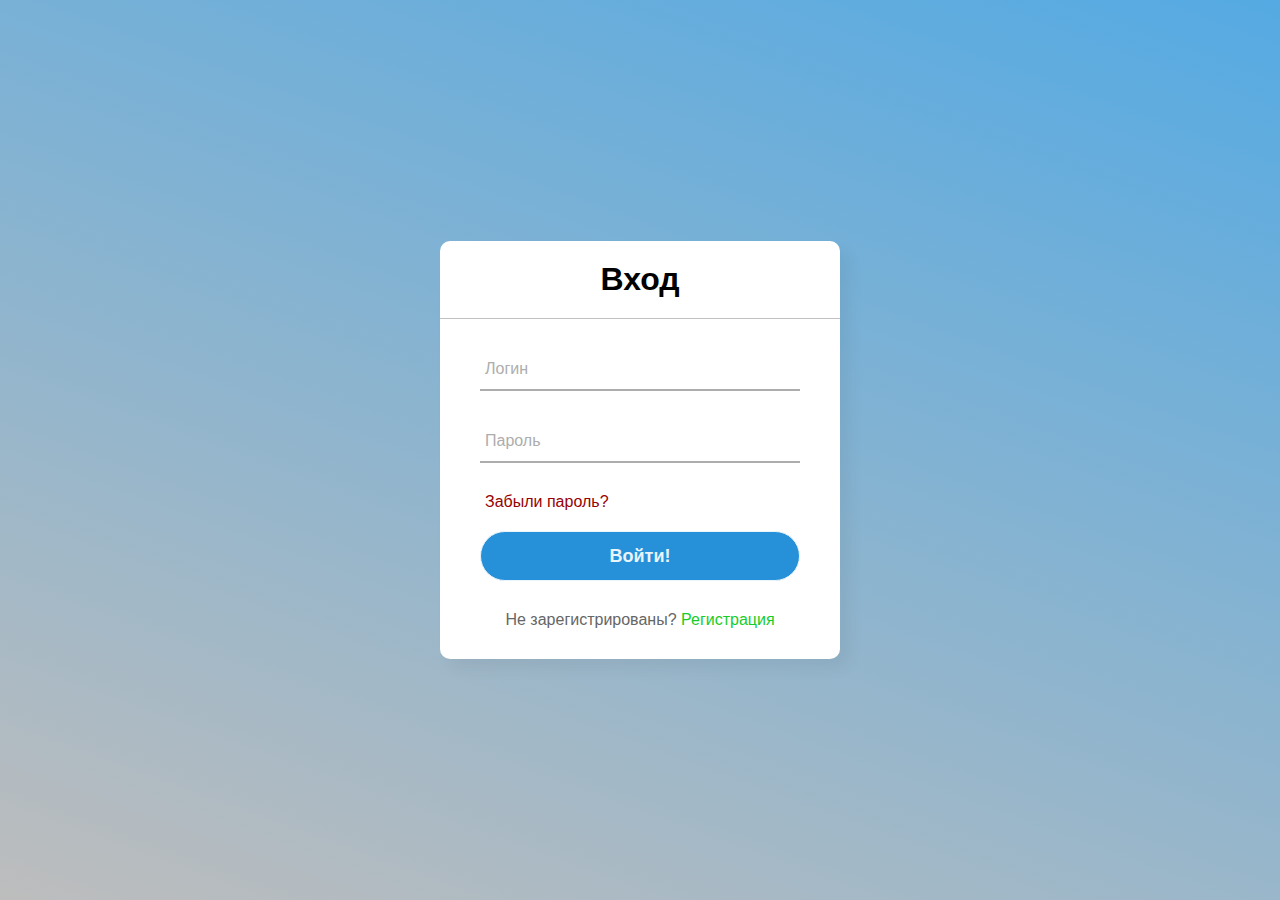
<file: index.html>
<!DOCTYPE html>
<html lang="ru" dir="ltr">

<head>
  <meta charset="utf-8">
  <title>Вход</title>
  <link rel="stylesheet" href="styles.css">
</head>

<body>
  <div class="container">
    <div class="center">
      <h1>Вход</h1>
      <form method="post">
        <div class="txt_field">
          <input type="text" required>
          <span></span>
          <label>Логин</label>
        </div>
        <div class="txt_field">
          <input type="password" required>
          <span></span>
          <label>Пароль</label>
        </div>
        <div style="display: inline-block;" class="pass">Забыли пароль?</div>
        <input type="submit" value="Войти!">
        <div class="signup_link">
          Не зарегистрированы? <a href="reg.html">Регистрация</a>
        </div>
      </form>
    </div>
  </div>
</body>

</html>
</file>
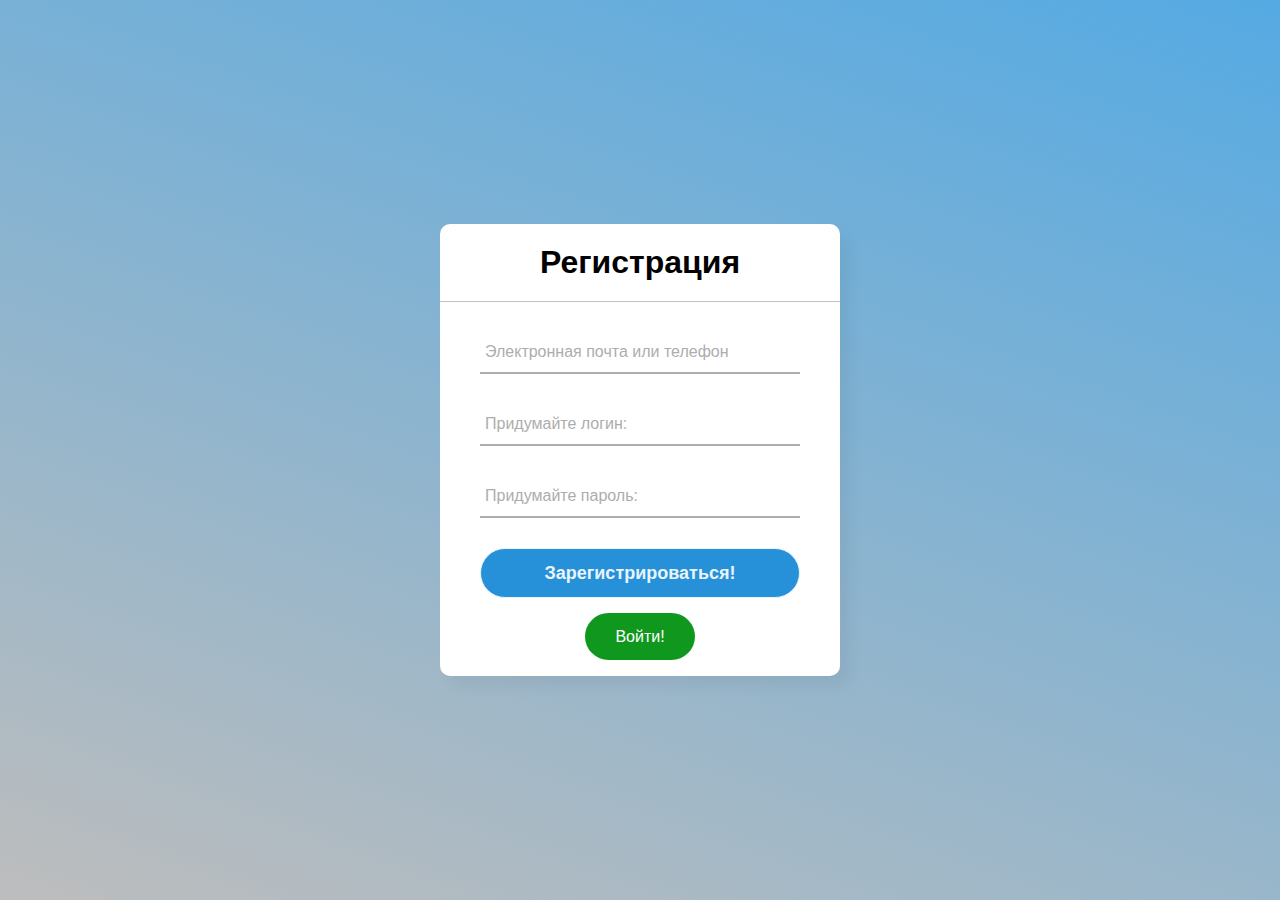
<file: reg.html>
<!DOCTYPE html>
<html lang="en">

<head>
    <meta charset="UTF-8">
    <meta name="viewport" content="width=device-width, initial-scale=1.0">
    <title>Регистрация</title>
    <link rel="stylesheet" href="stylesreg.css">
</head>

<body>
    <div class="container">
        <div class="center">
            <h1>Регистрация</h1>
            <form method="post">
                <div class="textfield">
                    <input type="text" required>
                    <span></span>
                    <label>Электронная почта или телефон</label>
                </div>
                <div class="textfield">
                    <input type="text" required>
                    <span></span>
                    <label>Придумайте логин:</label>
                </div>
                <div class="textfield">
                    <input type="password" required>
                    <span></span>
                    <label>Придумайте пароль:</label>
                </div>
                <input type="submit" value="Зарегистрироваться!">
                <div class="signup_link">
                    <a href="index.html">Войти!</a>
                </div>
            </form>
        </div>
    </div>
</body>

</html>
</file>
<file: styles.css>
*{
    margin: 0;
    padding: 0;
    box-sizing: border-box;
    font-family: "Poppins", sans-serif;
  }
  .container{
    margin: 0;
    padding: 0;
    background: linear-gradient(200deg,#55aae3, #bdbdbd);
    height: 100vh;
    overflow: hidden;
  }
  .center{
    position: absolute;
    top: 50%;
    left: 50%;
    transform: translate(-50%, -50%);
    width: 400px;
    background: white;
    border-radius: 10px;
    box-shadow: 10px 10px 15px #0c0c0c0d;
  }
  .center h1{
    text-align: center;
    padding: 20px 0;
    border-bottom: 1px solid silver;
  }
  .center form{
    padding: 0 40px;
    box-sizing: border-box;
  }
  form .txt_field{
    position: relative;
    border-bottom: 2px solid #adadad;
    margin: 30px 0;
  }
  .txt_field input{
    width: 100%;
    padding: 0 5px;
    height: 40px;
    font-size: 16px;
    border: none;
    background: none;
    outline: none;
  }
  .txt_field label{
    position: absolute;
    top: 50%;
    left: 5px;
    color: #adadad;
    transform: translateY(-50%);
    font-size: 16px;
    pointer-events: none;
    transition: .5s;
  }
  .txt_field span::before{
    content: '';
    position: absolute;
    top: 40px;
    left: 0;
    width: 0%;
    height: 2px;
    background: #0c3853;
    transition: .5s;
  }
  .txt_field input:focus ~ label,
  .txt_field input:valid ~ label{
    top: -5px;
    color: #0c3853;
  }
  .txt_field input:focus ~ span::before,
  .txt_field input:valid ~ span::before{
    width: 100%;
  }
  .pass{
    margin: -5px 0 20px 5px;
    color: #960202;
    cursor: pointer;
  }
  .pass:hover{
    text-decoration: underline;
    color:#adadad;

  }
  input[type="submit"]{
    width: 100%;
    height: 50px;
    border: 1px solid;
    background: #2691d9;
    border-radius: 25px;
    font-size: 18px;
    color: #e9f4fb;
    font-weight: 700;
    cursor: pointer;
    outline: none;
  }
  input[type="submit"]:hover{
    border-color: #2691d9;
    border: 5px solid #2691d9;
    transition: .5s;
  }
  .signup_link{
    margin: 30px 0;
    text-align: center;
    font-size: 16px;
    color: #666666;
  }
  .signup_link a{
    color: #17cd29;
    text-decoration: none;
  }
  .signup_link a:hover{
    text-decoration: underline;
    color: #17cd29;

  }
</file>
<file: stylesreg.css>
*{
    margin: 0;
    padding: 0;
    box-sizing: border-box;
    font-family: "Poppins", sans-serif;
  }
  .container{
    margin: 0;
    padding: 0;
    background: linear-gradient(200deg,#55aae3, #bdbdbd);
    height: 100vh;
    overflow: hidden;
  }
  .center{
    position: absolute;
    top: 50%;
    left: 50%;
    transform: translate(-50%, -50%);
    width: 400px;
    background: white;
    border-radius: 10px;
    box-shadow: 10px 10px 15px #0c0c0c0d;
  }
  .center h1{
    text-align: center;
    padding: 20px 0;
    border-bottom: 1px solid silver;
  }
  .center form{
    padding: 0 40px;
    box-sizing: border-box;
  }
  form .textfield{
    position: relative;
    border-bottom: 2px solid #adadad;
    margin: 30px 0;
  }
  .textfield input{
    width: 100%;
    padding: 0 5px;
    height: 40px;
    font-size: 16px;
    border: none;
    background: none;
    outline: none;
  }
  .textfield label{
    position: absolute;
    top: 50%;
    left: 5px;
    color: #adadad;
    transform: translateY(-50%);
    font-size: 16px;
    pointer-events: none;
    transition: .5s;
  }
  .textfield span::before{
    content: '';
    position: absolute;
    top: 40px;
    left: 0;
    width: 0%;
    height: 2px;
    background: #0c3853;
    transition: .5s;
  }
  .textfield input:focus ~ label,
  .textfield input:valid ~ label{
    top: -5px;
    color: #0c3853;
  }
  .textfield input:focus ~ span::before,
  .textfield input:valid ~ span::before{
    width: 100%;
  }
  input[type="submit"]{
    width: 100%;
    height: 50px;
    border: 1px solid;
    background: #2691d9;
    border-radius: 25px;
    font-size: 18px;
    color: #e9f4fb;
    font-weight: 700;
    cursor: pointer;
    outline: none;
  }
  input[type="submit"]:hover{
    border-color: #2691d9;
    border: 5px solid #2691d9;
    transition: .5s;
  }
  .signup_link{
    margin: 30px 0;
    text-align: center;
    font-size: 16px;
    color: #666666;
  }
  .signup_link a{
    color: #ffffff;
    text-decoration: none;
    padding: 15px 30px;
    background-color: #10971e;
    border-radius: 50px;
  }
  .signup_link a:hover{
    text-decoration: none;
    color: #ffffff;
    border: 3px solid #10971e;
    transition: .2s;

  }
</file>
